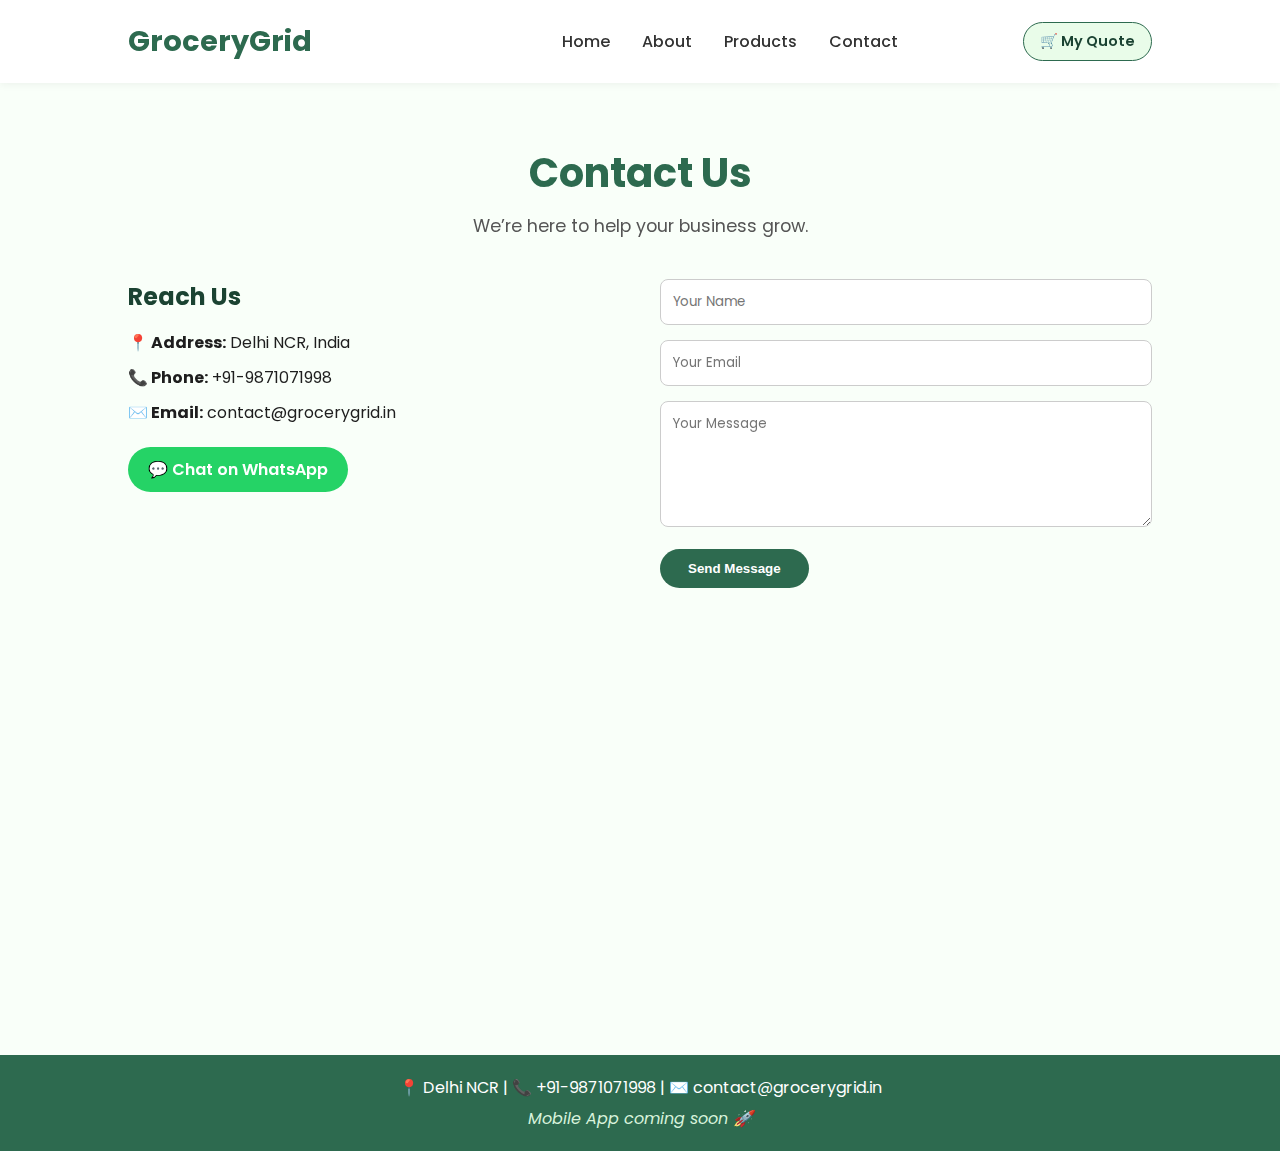
<file: contact.html>
<!DOCTYPE html>
<html lang="en">
<!-- <head>
  <meta charset="UTF-8"/>
  <meta name="viewport" content="width=device-width, initial-scale=1.0"/>
  <title>Contact Us | Grocery Grid</title>
  <link rel="stylesheet" href="assets/css/style.css"/>
  <link href="https://fonts.googleapis.com/css2?family=Poppins:wght@400;600&display=swap" rel="stylesheet"/>
  <link href="https://cdn.jsdelivr.net/npm/aos@2.3.4/dist/aos.css" rel="stylesheet" />
</head> -->

<head>
  <meta charset="UTF-8" />
  <meta name="viewport" content="width=device-width, initial-scale=1.0"/>

  <title>Contact Us | Grocery Grid</title>
  <meta name="description" content="Contact Grocery Grid for wholesale FMCG supply inquiries. Serving restaurants, cafes, and cloud kitchens across India.">
  <link rel="canonical" href="https://grocerygrid.in/contact.html">

  <link rel="icon" type="image/png" href="assets/images/favicon.png">
  <link href="https://fonts.googleapis.com/css2?family=Poppins:wght@400;600&display=swap" rel="stylesheet"/>
  <link rel="stylesheet" href="assets/css/style.css"/>
  <link href="https://cdn.jsdelivr.net/npm/aos@2.3.4/dist/aos.css" rel="stylesheet" />

  <!-- Google Search Console Verification -->
  <meta name="google-site-verification" content="google-site-verification=Kx3E4Na5czY-vB3kfXS-Ap9QNQKsgf5zBfV9andJDsk" />
</head>


<body>
  <!-- Navbar -->
    <header class="navbar">
    <a href="index.html" class="logo">GroceryGrid</a>

    <div class="hamburger" id="hamburger">
        <span></span>
        <span></span>
        <span></span>
    </div>

    <nav>
        <ul id="nav-menu">
        <li><a href="index.html">Home</a></li>
        <li><a href="about.html">About</a></li>
        <li><a href="products.html">Products</a></li>
        <li><a href="contact.html">Contact</a></li>
        </ul>
    </nav>

    <div class="quote-cart-container">
        <button class="quote-cart-btn" id="quoteCartBtn">
            🛒 My Quote
            <span class="quote-cart-count" id="quoteCartCount">0</span>
        </button>
    </div>
    </header>

  <!-- Contact Section -->
  <section class="contact-section">
    <h1 data-aos="fade-up">Contact Us</h1>
    <p class="subtitle" data-aos="fade-up" data-aos-delay="100">We’re here to help your business grow.</p>

    <div class="contact-container">
      <!-- Contact Info -->
      <div class="contact-details" data-aos="fade-right">
        <h2>Reach Us</h2>
        <p><strong>📍 Address:</strong> Delhi NCR, India</p>
        <p><strong>📞 Phone:</strong> +91-9871071998</p>
        <p><strong>✉️ Email:</strong> contact@grocerygrid.in</p>
        <a class="whatsapp-btn" href="https://wa.me/919868788753" target="_blank">💬 Chat on WhatsApp</a>
      </div>

      <!-- Contact Form -->
      <form action="https://formspree.io/f/xjkobbdr" method="POST" class="contact-form" data-aos="fade-left">
        <input type="text" name="name" placeholder="Your Name" required />
        <input type="email" name="email" placeholder="Your Email" required />
        <textarea name="message" placeholder="Your Message" rows="5" required></textarea>
        <button type="submit">Send Message</button>
      </form>
    </div>

    <!-- Google Map -->
    <div class="map-container" data-aos="fade-up">
      <iframe src="https://www.google.com/maps/embed?pb=!1m18!1m12!1m3!1d3499.2491986804052!2d77.0986251749597!3d28.712097780464145!2m3!1f0!2f0!3f0!3m2!1i1024!2i768!4f13.1!3m3!1m2!1s0x390d06acdc350097%3A0xcbb50f9599ddc252!2sSinghal%20Traders!5e0!3m2!1sen!2sin!4v1752350353541!5m2!1sen!2sin" width="100%" height="350" style="border:0;" allowfullscreen="" loading="lazy"></iframe>
    </div>
  </section>

  <!-- Footer -->
  <footer>
    <div class="footer-content">
      <p>📍 Delhi NCR | 📞 +91-9871071998 | ✉️ contact@grocerygrid.in</p>
      <p class="app-note">Mobile App coming soon 🚀</p>
    </div>
  </footer>

  <script src="assets/js/script.js"></script>
  <script src="https://cdn.jsdelivr.net/npm/aos@2.3.4/dist/aos.js"></script>
  <script>AOS.init({ duration: 1000, once: true });</script>
</body>
</html>
</file>
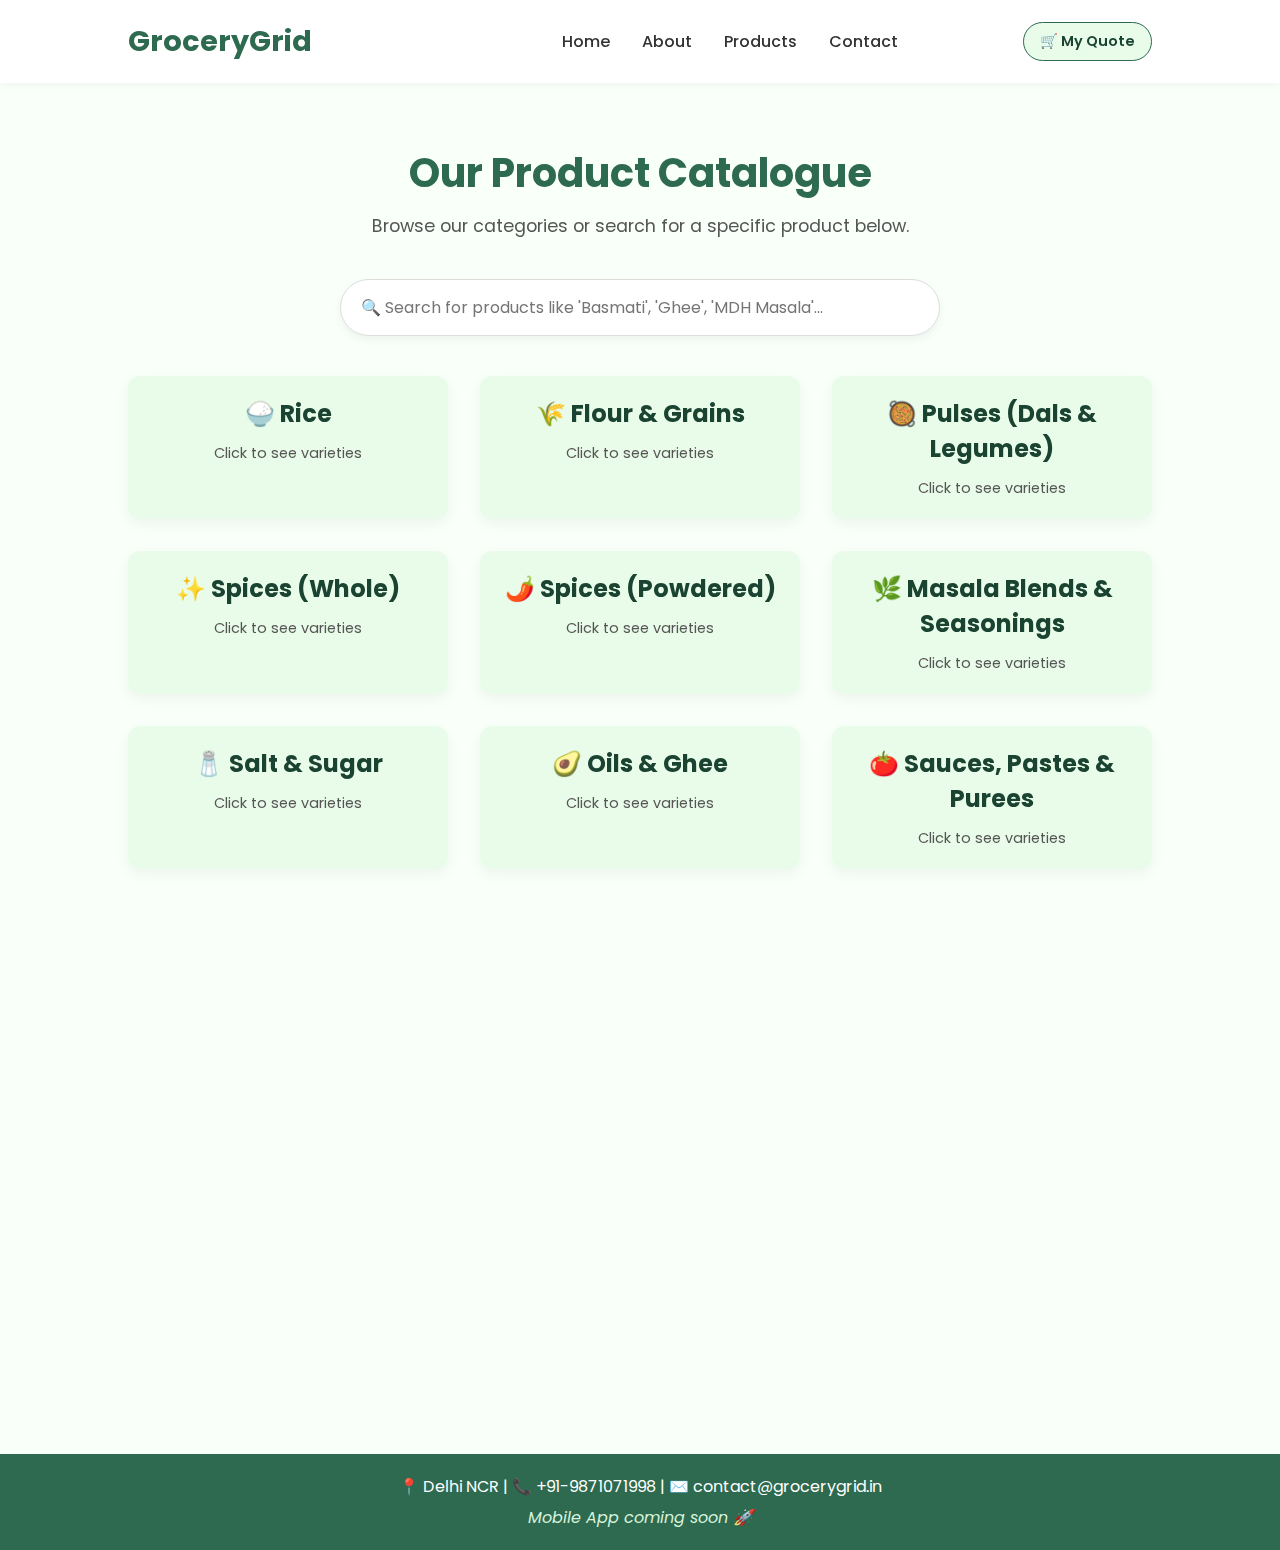
<file: products.html>
<!DOCTYPE html>
<html lang="en">
<!-- <head>
  <meta charset="UTF-8"/>
  <meta name="viewport" content="width=device-width, initial-scale=1.0"/>
  <title>Our Products | Grocery Grid</title>
  <link rel="stylesheet" href="assets/css/style.css"/>
  <link href="https://fonts.googleapis.com/css2?family=Poppins:wght@400;600&display=swap" rel="stylesheet"/>
  <link href="https://cdn.jsdelivr.net/npm/aos@2.3.4/dist/aos.css" rel="stylesheet" />
</head> -->

<head>
  <meta charset="UTF-8" />
  <meta name="viewport" content="width=device-width, initial-scale=1.0"/>

  <title>Products | Grocery Grid</title>
  <meta name="description" content="Browse Grocery Grid's wholesale FMCG product range including wheat, rice, spices, cooking oils, and more for restaurants and cafes.">
  <link rel="canonical" href="https://grocerygrid.in/products.html">

  <link rel="icon" type="image/png" href="assets/images/favicon.png">
  <link href="https://fonts.googleapis.com/css2?family=Poppins:wght@400;600&display=swap" rel="stylesheet"/>
  <link rel="stylesheet" href="assets/css/style.css"/>
  <link href="https://cdn.jsdelivr.net/npm/aos@2.3.4/dist/aos.css" rel="stylesheet" />

  <!-- Google Search Console Verification -->
  <meta name="google-site-verification" content="google-site-verification=Kx3E4Na5czY-vB3kfXS-Ap9QNQKsgf5zBfV9andJDsk" />
</head>



<body>
  <!-- Navbar -->
    <header class="navbar">
    <a href="index.html" class="logo">GroceryGrid</a>

    <div class="hamburger" id="hamburger">
        <span></span>
        <span></span>
        <span></span>
    </div>

    <nav>
        <ul id="nav-menu">
        <li><a href="index.html">Home</a></li>
        <li><a href="about.html">About</a></li>
        <li><a href="products.html">Products</a></li>
        <li><a href="contact.html">Contact</a></li>
        </ul>
    </nav>


    <div class="quote-cart-container">
        <button class="quote-cart-btn" id="quoteCartBtn">
            🛒 My Quote
            <span class="quote-cart-count" id="quoteCartCount">0</span>
        </button>
    </div>
    </header>

  <!-- Product Catalogue -->
   <section class="product-catalogue">
    <h1 data-aos="fade-up">Our Product Catalogue</h1>
    <p class="subtitle" data-aos="fade-up" data-aos-delay="100">Browse our categories or search for a specific product below.</p>

    <div class="search-container" data-aos="fade-up" data-aos-delay="200">
        <input type="search" id="productSearch" placeholder="🔍 Search for products like 'Basmati', 'Ghee', 'MDH Masala'...">
    </div>

    <div class="main-products">
        <div class="main-product" data-aos="fade-up" data-product="Rice" data-items="505 RICE GOLDEN,BC PARMAL RICE,Gauri Premium Rice,GOLDEN SELA GALAXY 1121,GORI GOLDEN RICE,PONNI RICE,RICE H.R. BASMATI,RICE STAFF KINKI">
            <h2>🍚 Rice</h2>
            <p>Click to see varieties</p>
        </div>
        <div class="main-product" data-aos="fade-up" data-product="Flour & Grains" data-items="BESAN BARIK,BESAN MOTA,Chakki Aata,Maida,MILL AATA,NON BRANDED POHA,RAWA,SUJI,VERMICELLI">
            <h2>🌾 Flour & Grains</h2>
            <p>Click to see varieties</p>
        </div>
        <div class="main-product" data-aos="fade-up" data-product="Pulses (Dals & Legumes)" data-items="ARHAR DAL,Bhuna Chana Dal,Chana Dal,Kala Chana,Kali Dal,Lobhiya,Masoor Kali,MASOOR LAL,MATAR DAL,Mix Dal,MOONG CHILKA,MOONG DHULI,MOONG SABUT,Rajma Chitra,Safed Chole,SAFED MATAR,SOYA BADI,SOYA CHURA,URAD CHILKA,Urad Dhoba,URAD DHULI SABUT,Urad Sabut">
            <h2>🥘 Pulses (Dals & Legumes)</h2>
            <p>Click to see varieties</p>
        </div>
        <div class="main-product" data-aos="fade-up" data-product="Spices (Whole)" data-items="AJWAIN,AMCHOOR SABOOT,BADI ELAICHI,CHILLY SEEDS,Choti Elaichi,DALCHINI,DALCHINI CIGAR,DHANIYA DAAL,DRY GINGER,HALDI SABUT,Jaifal,Javitri,JEERA SABUT,KALI MIRCH,KALONGI,KDL MIRCH,LAUNG,Methi Dana,MIRCH KDL (SABUT),Mirch Sabut Lal,PEEPAL BADI,Pili Sarso,RESHAM PATTA,Sabut Dhaniya,SARSO KALI,Saunf Meethi,SAUNF MOTI,SCHEZWAN PEPPER,Sonth Sabut,STAR FOOL,TEJPATTA,White Pepper Sabut,WHITE TIL">
            <h2>✨ Spices (Whole)</h2>
            <p>Click to see varieties</p>
        </div>
        <div class="main-product" data-aos="fade-up" data-product="Spices (Powdered)" data-items="AMCHOOR POWDER,ANARDANA POWDER,Dhaniya Powder,DRY Garlic,JEERA POWDER,KALI MIRCH POWDER,KASHMIRI MIRCHI LOOSE,LAL MIRCH KUTTI,Mirch Powder,Pili Mirch Powder,SONTH POWDER,White Pepper Powder">
            <h2>🌶️ Spices (Powdered)</h2>
            <p>Click to see varieties</p>
        </div>
        <div class="main-product" data-aos="fade-up" data-product="Masala Blends & Seasonings" data-items="AJINOMOTO GOLDEN CROWN,AROMATIC POWDER 500GM KNOR,CHANA MASALA MDH,CHAT MASALA LOOSE,CHAT MASALA MDH,CHICKEN BROTH KNOR 500GM,Chicken Masala Mdh 100gm,DAL MAKHNI MDH 100GM,Degi Mirch Mdh 100gm,GARAM MASALA MDH 100GM,HALDI POWDER,Hing Hamdard 50gm,HING MDH 10GM,JALJEERA POWDER MDH,JALJEERA POWDER PANNAJI,JEERA POWDER MDH,KASHMIRI MIRCH MDH 100GM,KASOORI METHI LOOSE,KASOORI METHI MDH 25GM,Kitchen King Loose Panna,KITCHEN KING MDH,MEAT MASALA LOOSE PANNA,MEAT MASALA MDH,PAV BHAJI MASALA MDH,RAJMA MASALA MDH,Sambhar Masala Mdh 100gm,SHAHI PANEER MASALA MDH,Satri">
            <h2>🌿 Masala Blends & Seasonings</h2>
            <p>Click to see varieties</p>
        </div>
        <div class="main-product" data-aos="fade-up" data-product="Salt & Sugar" data-items="Boora,BROWN SUGAR 1KG,NAMAK LOCAL 1KG,SABUT NAMAK,Salt Black Manjit,SUGAR DOUBLE FILTER,SUGAR SACHET,Tata Namak">
            <h2>🧂 Salt & Sugar</h2>
            <p>Click to see varieties</p>
        </div>
        <div class="main-product" data-aos="fade-up" data-product="Oils & Ghee" data-items="DALDA GHEE,Fortune Refind,MADHUSUDAN GHEE 1LTR,MUSTARD OIL(FORTUNE),MUSTARD VEER 15KG,Musturd 1ltr Bottle,OLIVE OIL 1LTR,RATH GHEE 15KG,RATH GHEE 1LTR,REFINED PALM 1LTR,Refined Soya 15kg,Refined Soya 15ltr,REFINED SOYA 1LTR">
            <h2>🥑 Oils & Ghee</h2>
            <p>Click to see varieties</p>
        </div>
        <div class="main-product" data-aos="fade-up" data-product="Sauces, Pastes & Purees" data-items="CONTINENTAL 1LTR (TOPS),CONTINENTAL SAUCE 4.5KG EVERPLUS,Dark Soya Souce 750 TOPS,GREEN CHILLI SAUCE 700 TOPS,GREEN CHILLY POUCH,Green Chilly Pouchong 700ml,GREEN CHILLY SAUCE 4.5KG EVERPLUS,Green Chilly Sauce Bottle,LIGHT SOYA SAUCE,MAYONISSE LOVE LIGHT,METHI CHATNI 200GM,OYESTAR SAUCE 510GM,PIZZA PASTA SAUCE,RED CHILLI SAUCE (TOPS),Red Chilly 730gm,RED CHILLY SAUCE 4.8KG,RED SAUCE PASTA 1KG,SCHEZWAN SAUCE 1.130KG,SOYA SAUCE 5LTR,SOYA SAUCE 730ML,SOYA SOUCE POUCH,SWEET CHILLY SUACE,Tomato Puri 830gm,TOMATO POUCH 1RS,TOMATO SAUCE 4.8KG,TOMATO SAUCE 960GM BTL,WHITE SAUCE PASTA 1KG">
            <h2>🍅 Sauces, Pastes & Purees</h2>
            <p>Click to see varieties</p>
        </div>
        <div class="main-product" data-aos="fade-up" data-product="Dry Fruits, Nuts & Seeds" data-items="BADAM GIRI,KAJU 2 TUKDA,KAJU 4TUKDA,Kismis,Magaj Mota,Moongfali Dana">
            <h2>🍇 Dry Fruits, Nuts & Seeds</h2>
            <p>Click to see varieties</p>
        </div>
        <div class="main-product" data-aos="fade-up" data-product="Pasta & Noodles" data-items="Macroni,PASTA PENNE GOLDEN CROWN,PASTA PENNY,PLAIN NOODLES (TOPS),SPAGHETTI 500G">
            <h2>🍝 Pasta & Noodles</h2>
            <p>Click to see varieties</p>
        </div>
        <div class="main-product" data-aos="fade-up" data-product="Canned & Packaged Goods" data-items="BABY CORN,BAMBOO SHOOT,Fruit Cocktail,IMLI,OLIVE BLACK 3KG,Olives Black,PINEAPLE SLICE,SWEET CORN CREAM,SWEET CORN DANA">
            <h2>🥫 Canned & Packaged Goods</h2>
            <p>Click to see varieties</p>
        </div>
        <div class="main-product" data-aos="fade-up" data-product="Tea, Coffee & Beverages" data-items="COCONUT MILK POWDER,NESCAFE COFFEE 200GM,ROOHAFZA,TATA TEA LEAF 1KG,TEA NAVCHETAN 250GM,Tea Wagh Bakri">
            <h2>☕ Tea, Coffee & Beverages</h2>
            <p>Click to see varieties</p>
        </div>
        <div class="main-product" data-aos="fade-up" data-product="Syrups & Concentrates" data-items="ZONE BLOOD ORANGE,ZONE BLUEBERRY 1LTR,ZONE BLUE CURACAO 1LTR,ZONE CRANBERRY,ZONE HAWALIAN PINEAPPLE,ZONE HEAZLENUT,ZONE KALA KHATTA,ZONE LEMON ICE TEA 1LTR,ZONE LITCHI 1LTR,ZONE MANGO,ZONE PEACH 1LTR,ZONE STRAWBERRY,ZONE VANILA,ZONE WATERMELON 1LTR">
            <h2>🍹 Syrups & Concentrates</h2>
            <p>Click to see varieties</p>
        </div>
        <div class="main-product" data-aos="fade-up" data-product="Baking & Cooking Aids" data-items="Bread Crumbs Pkt,CHOCLATE POWDER TOPS 100GM,Choclate Syrup 1.3KG,COCONUT POWDER MANGAL,DARK COMPOUND (500G),Elaichi Dana,Meetha Soda,Nosadar,Yeast 500gm Pkt">
            <h2>🍰 Baking & Cooking Aids</h2>
            <p>Click to see varieties</p>
        </div>
        <div class="main-product" data-aos="fade-up" data-product="Vinegars, Pickles & Papad" data-items="COOKING VINEGER WINE,Jam Mix Fruit 500G,KEWDA WATER (DABUR),Kewra 500ml,Papad 200gm,PAPAD 400 GM,PICKLE GREEN CHILLY 4.5KG,PICKLE MIX 1KG,PICKLE MIX 4.5KG,PICKLE MIX Rs.1/-,RED WINE VINEGAR,Rose Water 500ml,Vinegar 4.7ltr,VINEGAR 700ML,VINEGAR 700ML(TOPS),VINEGAR POUCH 100PC">
            <h2>🥒 Vinegars, Pickles & Papad</h2>
            <p>Click to see varieties</p>
        </div>
        <div class="main-product" data-aos="fade-up" data-product="Cleaning & Household" data-items="ALL OUT REFILL 45ML,Fena Surf 1kg,Fena Surf 500gm (52PCS PAC),Galaxy 5kg Bag,GHARI SURF 10RS,NIP DISH POWDER 1KG,NIP SABUN SET">
            <h2>🧼 Cleaning & Household</h2>
            <p>Click to see varieties</p>
        </div>
        <div class="main-product" data-aos="fade-up" data-product="Miscellaneous" data-items="Eno,HONEY 1KG,KACHRI DRY VEGETABLE,ONION,OREGANO POUCH FRUTINS,OREGENO MIDAS 1KG,PUDINA PATTA">
            <h2>📦 Miscellaneous</h2>
            <p>Click to see varieties</p>
        </div>
    </div>
</section>

  <div class="modal-overlay" id="productModalOverlay">
    <div class="modal-content" id="productModal">
      <button class="modal-close">&times;</button>
      <h2 id="modal-title">Product Varieties</h2>
      <p>Select the items you are interested in:</p>
      <ul id="modal-items-list">
        </ul>
      <button class="cta-btn" id="addToQuoteBtn">Add to Quote</button>
    </div>
  </div>

  <div class="modal-overlay" id="quoteModalOverlay">
    <div class="modal-content" id="quoteModal">
      <button class="modal-close">&times;</button>
      <h2>Request a Quote</h2>
      <p>Please fill out the form below. We will get back to you with a rate list shortly.</p>
      <form action="https://formspree.io/f/mzzajlwv" method="POST" class="quote-form">
        <div class="selected-items-display">
            <strong>Selected Items:</strong>
            <p id="quote-selected-items"></p>
        </div>
        
        <input type="hidden" name="Selected Items" id="hidden-selected-items">
        
        <input type="text" name="Name" placeholder="Your Name" required />
        <input type="text" name="Restaurant Name" placeholder="Restaurant Name" required />
        <input type="email" name="Email" placeholder="Your Email" required />
        <input type="tel" name="Phone Number" placeholder="Phone Number" required />
        <textarea name="Message" placeholder="Any additional message (optional)" rows="4"></textarea>
        
        <button type="submit">Send Request</button>
    </form>
    </div>
  </div>


  <!-- Footer -->
  <footer>
    <div class="footer-content">
      <p>📍 Delhi NCR | 📞 +91-9871071998 | ✉️ contact@grocerygrid.in</p>
      <p class="app-note">Mobile App coming soon 🚀</p>
    </div>
  </footer>

  <script src="assets/js/script.js"></script>
  <script src="https://cdn.jsdelivr.net/npm/aos@2.3.4/dist/aos.js"></script>
  <script>AOS.init({ duration: 1000, once: true });</script>
</body>
</html>
</file>
<file: assets/css/style.css>
/* ========== GLOBAL STYLES ========== */
* {
  margin: 0;
  padding: 0;
  box-sizing: border-box;
}

body {
  font-family: 'Poppins', sans-serif;
  color: #1e1e1e;
  background-color: #ffffff;
  scroll-behavior: smooth;
}

a {
  text-decoration: none;
  color: inherit;
}

ul {
  list-style: none;
}

img {
  width: 100%;
  border-radius: 12px;
  object-fit: cover;
}

/* ========== NAVBAR ========== */
.navbar {
  display: flex;
  justify-content: space-between;
  align-items: center;
  padding: 20px 10%;
  background-color: #ffffff;
  box-shadow: 0 2px 8px rgba(0,0,0,0.05);
  position: sticky;
  top: 0;
  z-index: 999;
}

.navbar .logo {
  font-size: 1.8rem;
  font-weight: 700;
  color: #2d6a4f;
  text-decoration: none;
}

.navbar nav ul {
  display: flex;
  gap: 2rem;
}

.navbar nav a {
  color: #333;
  font-weight: 500;
  transition: 0.3s ease;
}

.navbar nav a:hover {
  color: #2d6a4f;
}

/* ========== HERO SECTION ========== */
.hero {
  height: 90vh;
  background: linear-gradient(rgba(0,0,0,0.5), rgba(0,0,0,0.5)), url('../images/hero-bg.jpg') center/cover no-repeat;
  display: flex;
  justify-content: center;
  align-items: center;
  color: #fff;
  text-align: center;
  padding: 0 20px;
}

.hero h1 {
  font-size: 3rem;
  margin-bottom: 1rem;
}

.hero p {
  font-size: 1.2rem;
  margin-bottom: 2rem;
}

.cta-btn {
  background-color: #2d6a4f;
  color: #fff;
  padding: 12px 28px;
  border-radius: 30px;
  font-weight: 600;
  transition: 0.3s;
}

.cta-btn:hover {
  background-color: #40916c;
}

/* ========== ABOUT PREVIEW ========== */
.about-preview {
  padding: 60px 10%;
  background-color: #f7fdf9;
  text-align: center;
}

.about-preview h2 {
  font-size: 2.2rem;
  margin-bottom: 1rem;
  color: #2d6a4f;
}

.about-preview p {
  font-size: 1.1rem;
  max-width: 700px;
  margin: 0 auto 1.5rem;
  line-height: 1.6;
}

.learn-more {
  color: #2d6a4f;
  font-weight: 600;
  font-size: 1rem;
}

/* ========== PRODUCT HIGHLIGHT ========== */
.product-highlight {
  padding: 60px 10%;
  background-color: #ffffff;
  text-align: center;
}

.product-highlight h2 {
  font-size: 2.2rem;
  margin-bottom: 2rem;
  color: #2d6a4f;
}

.product-grid {
  display: grid;
  grid-template-columns: repeat(auto-fit, minmax(230px, 1fr));
  gap: 2rem;
}

.product-card {
  background-color: #f1fdf3;
  padding: 20px;
  border-radius: 16px;
  transition: transform 0.3s ease, box-shadow 0.3s ease;
  cursor: pointer;
}

.product-card:hover {
  transform: translateY(-5px);
  box-shadow: 0 8px 20px rgba(0,0,0,0.1);
}

.product-card h3 {
  margin-top: 15px;
  color: #1e5128;
}

.view-all-btn {
  display: inline-block;
  margin-top: 30px;
  background-color: #2d6a4f;
  color: #fff;
  padding: 10px 22px;
  border-radius: 25px;
  font-weight: 500;
  transition: 0.3s ease;
}

.view-all-btn:hover {
  background-color: #40916c;
}

/* ========== CLIENT LOGOS ========== */
.clients {
  padding: 60px 10%;
  background-color: #f0f0f0;
  text-align: center;
}

.clients h2 {
  font-size: 2rem;
  margin-bottom: 2rem;
  color: #2d6a4f;
}

.logo-grid {
  display: flex;
  justify-content: center;
  align-items: center;
  gap: 40px;
  flex-wrap: wrap;
}

.logo-grid img {
  width: 120px;
  opacity: 0.8;
  transition: 0.3s;
}

.logo-grid img:hover {
  opacity: 1;
}

/* ========== FOOTER ========== */
footer {
  background-color: #2d6a4f;
  color: #ffffff;
  text-align: center;
  padding: 20px 10%;
}

.app-note {
  margin-top: 6px;
  font-style: italic;
  color: #d8f3dc;
}

/* ========== RESPONSIVE ========== */
@media (max-width: 768px) {
  .hero h1 {
    font-size: 2.2rem;
  }

  .hero p {
    font-size: 1rem;
  }

  .navbar nav ul {
    flex-direction: column;
    gap: 1rem;
    background-color: #ffffff;
    padding: 1rem;
    position: absolute;
    top: 70px;
    right: 10%;
    display: none; /* Can be toggled with JS */
  }
}

.product-catalogue {
  padding: 60px 10%;
  background-color: #f9fff9;
  text-align: center;
}

.product-catalogue h1 {
  font-size: 2.5rem;
  color: #2d6a4f;
}

.subtitle {
  font-size: 1.1rem;
  margin: 10px auto 40px;
  color: #555;
}

.main-products {
  display: grid;
  grid-template-columns: repeat(auto-fit, minmax(250px, 1fr));
  gap: 2rem;
}

.main-product {
  background: #e9fce9;
  padding: 20px;
  border-radius: 12px;
  box-shadow: 0 5px 15px rgba(0,0,0,0.05);
}

.main-product h2 {
  color: #1b4332;
  margin-bottom: 12px;
}

.sub-products li {
  color: #333;
  padding: 6px 0;
  font-size: 0.95rem;
}


.about-us {
  padding: 60px 10%;
  background-color: #fff;
}

.about-container {
  display: flex;
  flex-wrap: wrap;
  gap: 40px;
  align-items: center;
  justify-content: space-between;
}

.about-text {
  flex: 1;
}

.about-text h1 {
  font-size: 2.2rem;
  margin-bottom: 20px;
  color: #2d6a4f;
}

.about-text p {
  font-size: 1.05rem;
  line-height: 1.6;
  margin-bottom: 12px;
}

.about-img {
  flex: 1;
}

.about-img img {
  width: 100%;
  border-radius: 16px;
  box-shadow: 0 10px 20px rgba(0,0,0,0.1);
}

/* Vision */
.vision {
  background-color: #f0fff4;
  padding: 50px 10%;
  text-align: center;
}

.vision h2 {
  color: #2d6a4f;
  font-size: 2rem;
  margin-bottom: 16px;
}

.vision p {
  max-width: 700px;
  margin: auto;
  font-size: 1.05rem;
  color: #444;
}

/* Timeline / Journey */
.journey {
  padding: 50px 10%;
  background-color: #f7fdf9;
  text-align: center;
}

.journey h2 {
  font-size: 2rem;
  color: #2d6a4f;
  margin-bottom: 20px;
}

.timeline {
  list-style: none;
  max-width: 700px;
  margin: auto;
  padding-left: 0;
  text-align: left;
}

.timeline li {
  position: relative;
  padding: 10px 0 10px 25px;
  border-left: 3px solid #2d6a4f;
  margin-bottom: 12px;
}

.timeline li span {
  font-weight: bold;
  color: #2d6a4f;
  margin-right: 10px;
}

.contact-section {
  padding: 60px 10%;
  background-color: #f9fff9;
  text-align: center;
}

.contact-section h1 {
  font-size: 2.5rem;
  color: #2d6a4f;
  margin-bottom: 8px;
}

.contact-container {
  display: flex;
  flex-wrap: wrap;
  gap: 40px;
  justify-content: space-between;
  margin-top: 40px;
}

.contact-details, .contact-form {
  flex: 1;
  min-width: 300px;
  text-align: left;
}

.contact-details h2 {
  color: #1b4332;
  margin-bottom: 16px;
}

.contact-details p {
  margin-bottom: 10px;
}

.whatsapp-btn {
  display: inline-block;
  margin-top: 12px;
  background-color: #25d366;
  color: white;
  padding: 10px 20px;
  border-radius: 25px;
  font-weight: 600;
}

.contact-form input,
.contact-form textarea {
  width: 100%;
  padding: 12px;
  margin-bottom: 15px;
  border: 1px solid #ccc;
  border-radius: 8px;
  font-family: 'Poppins', sans-serif;
}

.contact-form button {
  background-color: #2d6a4f;
  color: white;
  padding: 12px 28px;
  border: none;
  border-radius: 25px;
  font-weight: 600;
  cursor: pointer;
}

.contact-form button:hover {
  background-color: #40916c;
}

.map-container {
  margin-top: 50px;
  border-radius: 12px;
  overflow: hidden;
}



/* Mobile navbar styles */
/* Mobile Navigation (default hidden) */
#nav-menu {
  display: flex;
  gap: 2rem;
}

@media (max-width: 768px) {
  .navbar {
    position: relative;
  }

  #nav-menu {
    position: fixed;
    top: 70px;
    right: -100%;
    background-color: white;
    height: calc(100% - 70px);
    width: 220px;
    flex-direction: column;
    align-items: flex-start;
    padding: 30px 20px;
    gap: 1.5rem;
    box-shadow: -4px 0 10px rgba(0,0,0,0.1);
    transition: right 0.3s ease;
    z-index: 1000;
  }

  #nav-menu.active {
    right: 0;
  }

  .hamburger {
    display: flex;
    flex-direction: column;
    justify-content: space-between;
    width: 28px;
    height: 21px;
    cursor: pointer;
  }

  .hamburger span {
    height: 3px;
    background: #2d6a4f;
    border-radius: 2px;
  }
}


/* css for clients */

.clients {
  text-align: center;
  padding: 60px 20px;
}

.clients h2 {
  font-size: 2em;
  margin-bottom: 30px;
}

.carousel-container {
  position: relative;
  max-width: 900px;
  margin: auto;
  overflow: hidden;
}

.carousel-track {
  display: flex;
  transition: transform 0.4s ease-in-out;
}

.client {
  flex: 0 0 calc(100% / 3); /* Default: 3 per view */
  display: flex;
  flex-direction: column;
  justify-content: center;
  align-items: center;
  text-align: center;
}

.client p {
  font-size: 0.85em;
  color: #444;
  margin: 0;
  line-height: 1.3em;
}

.client img {
  max-width: 150px;
  height: auto;
  margin-bottom: 8px;
}

.arrow {
  position: absolute;
  top: 50%;
  transform: translateY(-50%);
  background: #ffffffcc;
  border: none;
  padding: 10px;
  cursor: pointer;
  font-size: 2em;
  z-index: 10;
}

.arrow.left {
  left: 0;
}

.arrow.right {
  right: 0;
}

/* Tablet */
@media (max-width: 768px) {
  .client {
    flex: 0 0 calc(100% / 2); /* 2 per view */
  }
}

/* Mobile */
@media (max-width: 480px) {
  .client {
    flex: 0 0 100%; /* 1 per view */
  }
}


/* ========== MODAL STYLES ========== */

.modal-overlay {
  position: fixed;
  top: 0;
  left: 0;
  width: 100%;
  height: 100%;
  background-color: rgba(0, 0, 0, 0.6);
  display: flex;
  justify-content: center;
  align-items: center;
  z-index: 1000;
  opacity: 0;
  visibility: hidden;
  transition: opacity 0.3s ease, visibility 0.3s ease;
}

.modal-overlay.active {
  opacity: 1;
  visibility: visible;
}

/* MODIFIED FOR SCROLLING */
.modal-content {
  background-color: #ffffff;
  padding: 30px;
  border-radius: 16px;
  width: 90%;
  max-width: 500px;
  position: relative;
  transform: translateY(-30px);
  transition: transform 0.3s ease;
  max-height: 85vh; /* Prevents the modal from being taller than the screen */
  display: flex; /* Helps organize the content inside */
  flex-direction: column; /* Stacks title, list, and button vertically */
}

.modal-overlay.active .modal-content {
  transform: translateY(0);
}

.modal-close {
  position: absolute;
  top: 10px;
  right: 15px;
  background: none;
  border: none;
  font-size: 2rem;
  color: #888;
  cursor: pointer;
}

.modal-content h2 {
  color: #2d6a4f;
  margin-bottom: 15px;
}

/* MODIFIED FOR SCROLLING */
#modal-items-list {
  list-style: none;
  padding: 0;
  margin: 20px 0;
  text-align: left;
  overflow-y: auto; /* This is the key part that adds the scrollbar */
  padding-right: 15px; /* Adds some space for the scrollbar */
  border-top: 1px solid #eee; /* Adds a nice visual separator */
  border-bottom: 1px solid #eee; /* Adds a nice visual separator */
}

#modal-items-list li {
  padding: 8px 0;
  font-size: 1.1rem;
}

#modal-items-list input[type="checkbox"] {
  margin-right: 12px;
  transform: scale(1.2);
}

#modal-items-list label {
  cursor: pointer;
}

/* Make product cards on products.html clickable */
.main-product {
  cursor: pointer;
  transition: transform 0.3s ease, box-shadow 0.3s ease;
}

.main-product:hover {
  transform: translateY(-5px);
  box-shadow: 0 8px 20px rgba(0,0,0,0.1);
}

.main-product p {
  color: #555;
  font-size: 0.9rem;
}

/* Quote form specific styles */
.quote-form input, .quote-form textarea {
  width: 100%;
  padding: 12px;
  margin-bottom: 15px;
  border: 1px solid #ccc;
  border-radius: 8px;
  font-family: 'Poppins', sans-serif;
}

.quote-form button {
  width: 100%;
  background-color: #2d6a4f;
  color: white;
  padding: 12px 28px;
  border: none;
  border-radius: 25px;
  font-weight: 600;
  cursor: pointer;
  transition: background-color 0.3s ease;
}

.quote-form button:hover {
  background-color: #40916c;
}

.selected-items-display {
  background-color: #f7fdf9;
  border-left: 4px solid #2d6a4f;
  padding: 10px 15px;
  margin-bottom: 20px;
  text-align: left;
}

.selected-items-display strong {
    color: #1b4332;
}

/* Homepage product card link style */
.product-card-link {
  text-decoration: none;
  color: inherit;
}


/* ========== SEARCH BAR STYLES ========== */
.search-container {
    margin: 30px auto 40px;
    max-width: 600px;
}

#productSearch {
    width: 100%;
    padding: 15px 20px;
    font-size: 1rem;
    border: 1px solid #ddd;
    border-radius: 30px;
    font-family: 'Poppins', sans-serif;
    box-shadow: 0 4px 10px rgba(0,0,0,0.05);
    transition: border-color 0.3s, box-shadow 0.3s;
}

#productSearch:focus {
    outline: none;
    border-color: #2d6a4f;
    box-shadow: 0 4px 12px rgba(45, 106, 79, 0.2);
}

/* ========== QUOTE CART STYLES ========== */
.quote-cart-container {
  position: relative;
}

.quote-cart-btn {
  background-color: #e9fce9;
  color: #1b4332;
  border: 1px solid #2d6a4f;
  padding: 8px 16px;
  border-radius: 20px;
  font-family: 'Poppins', sans-serif;
  font-weight: 600;
  cursor: pointer;
  transition: all 0.3s ease;
  font-size: 0.9rem;
}

.quote-cart-btn:hover {
  background-color: #2d6a4f;
  color: #fff;
}

.quote-cart-count {
  position: absolute;
  top: -8px;
  right: -8px;
  background-color: #d00000;
  color: white;
  width: 22px;
  height: 22px;
  border-radius: 50%;
  display: flex;
  justify-content: center;
  align-items: center;
  font-size: 0.8rem;
  font-weight: bold;
  transform: scale(0); /* Hidden by default */
  transition: transform 0.2s ease;
}

.quote-cart-count.visible {
  transform: scale(1); /* Visible when items are in cart */
}
</file>
